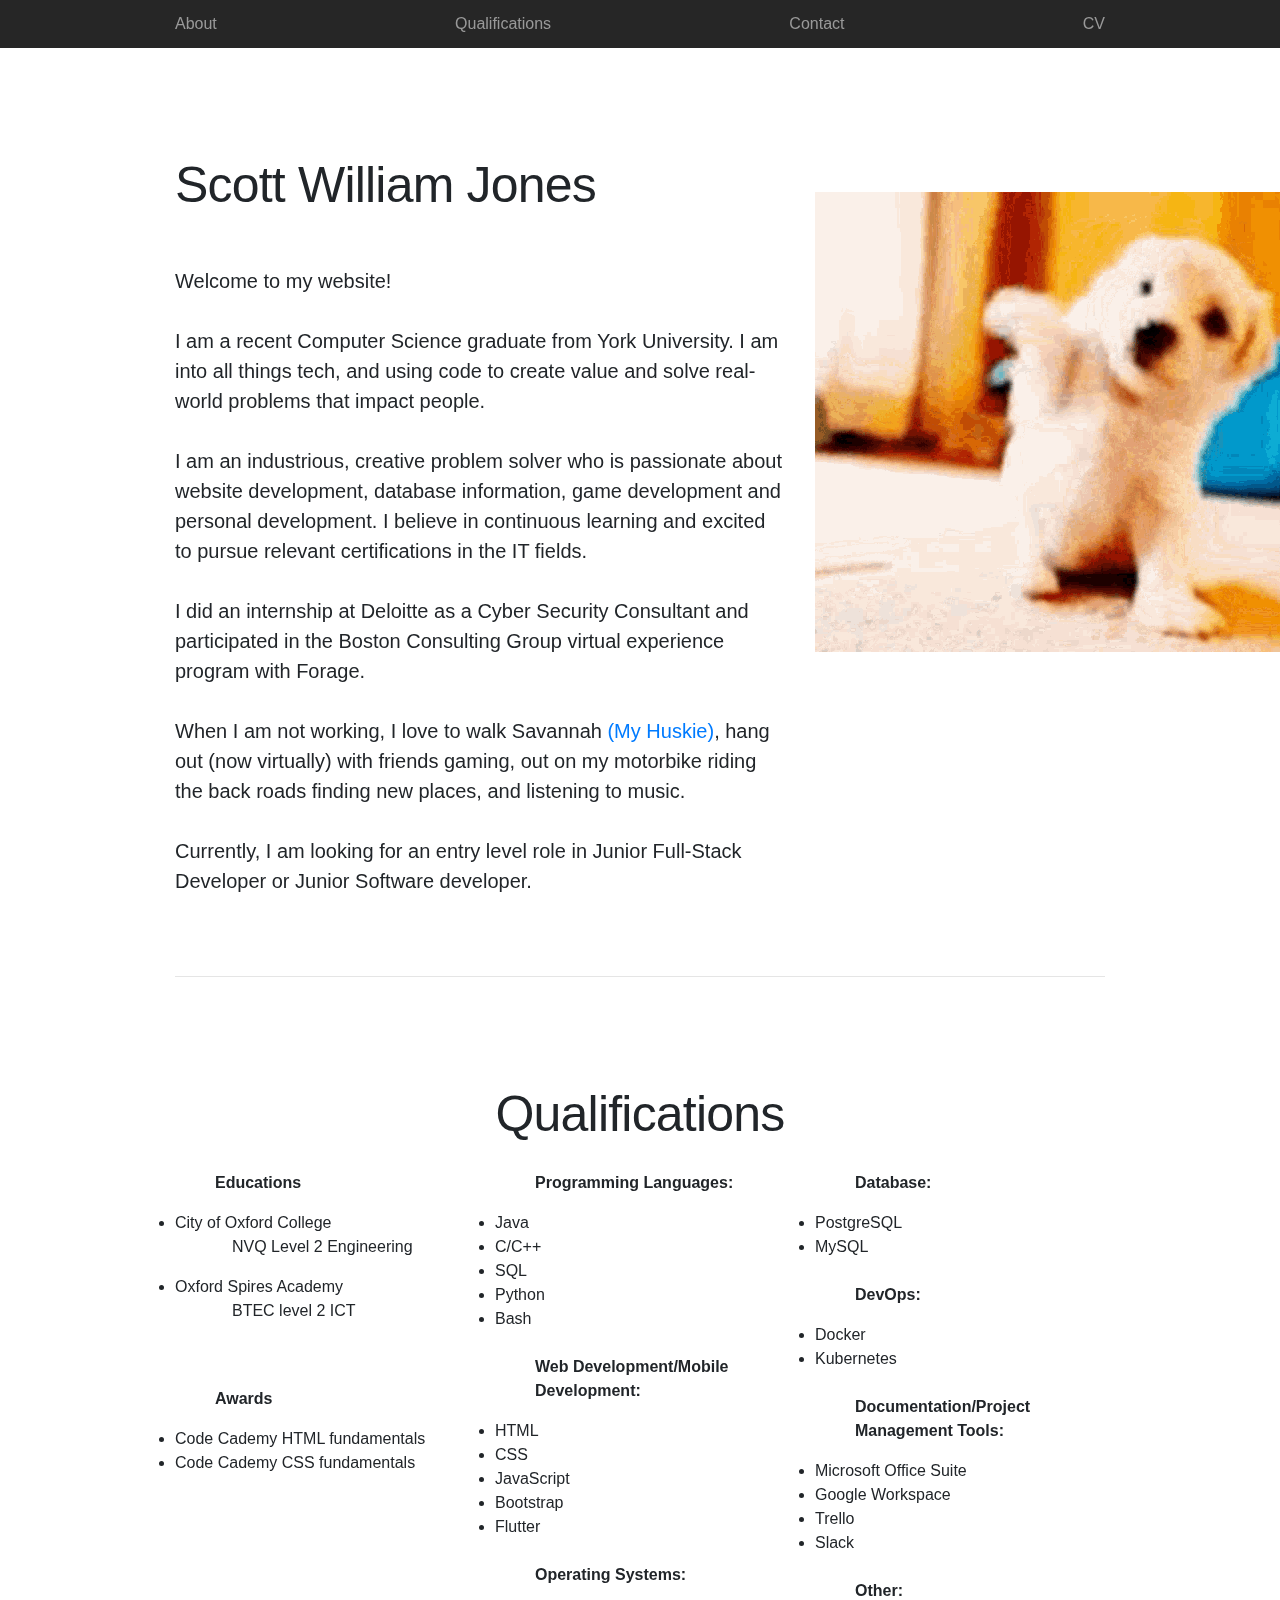
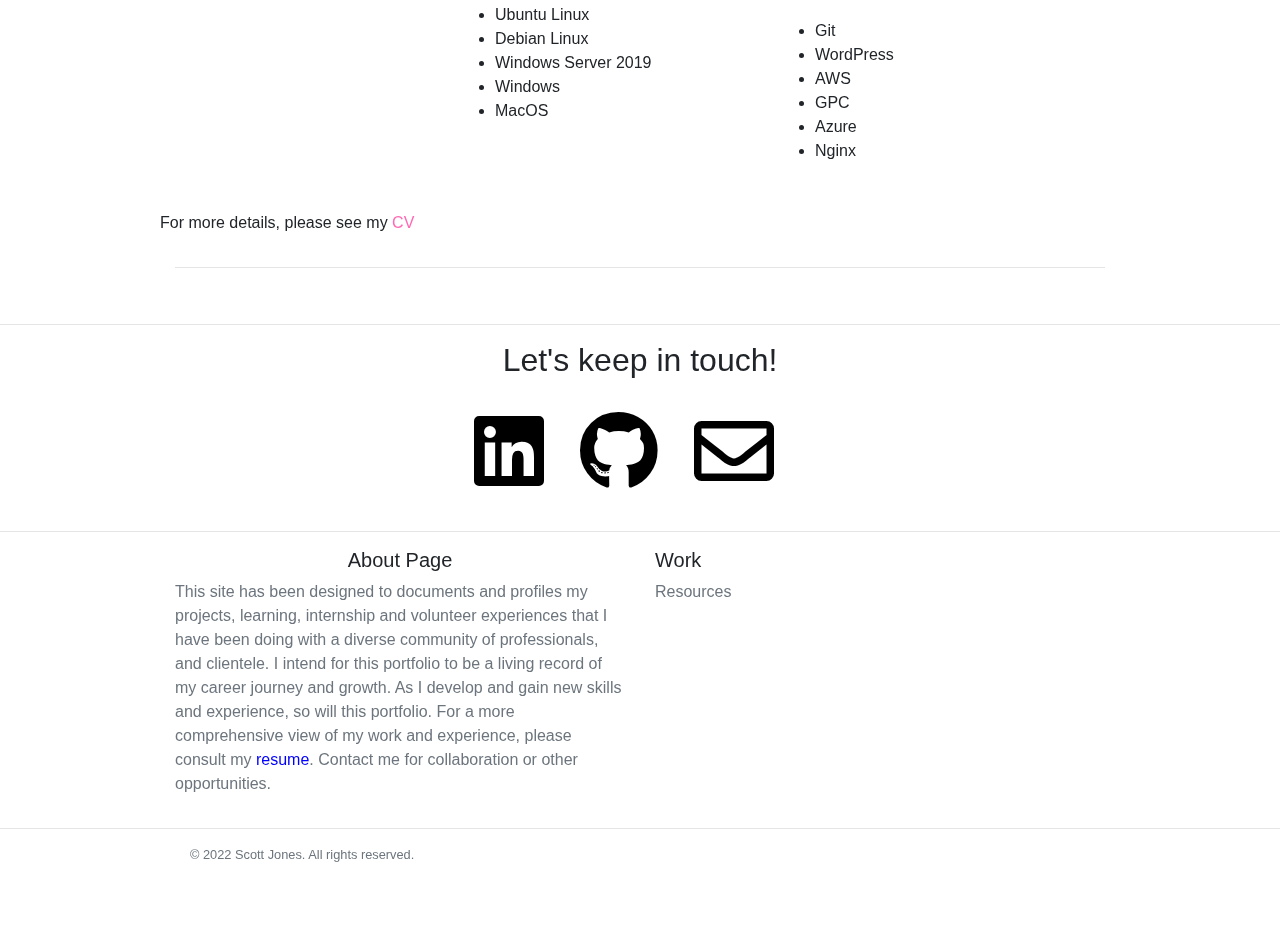
<file: home.html>
<!DOCTYPE html>
<html lang="en">

<head>
    <meta charset="UTF-8" />
    <meta name="viewport" content="width=device-width, initial-scale=1, user-scalable=no" />
    <meta name="description" content="Scott Jones Aspiring Junior Developer">
    <meta name="keywords" content="Web Dev, dev, coding, junior">
    <meta name="author" content="Scott Jones">
    <title>Pinky | Home </title>

    <!-- Bootstrap core CSS and JS keep update-->
    <link rel="stylesheet" href="https://stackpath.bootstrapcdn.com/bootstrap/4.3.1/js/bootstrap.min.js">
    <link rel="stylesheet" href="https://stackpath.bootstrapcdn.com/bootstrap/4.4.1/css/bootstrap.min.css"
        integrity="sha384-Vkoo8x4CGsO3+Hhxv8T/Q5PaXtkKtu6ug5TOeNV6gBiFeWPGFN9MuhOf23Q9Ifjh" crossorigin="anonymous">
    <!-- AOS -->
    <link rel="stylesheet" type="text/css" href="assets/aos/aos.css">

    <!--Font Awesome keep update-->
    <link rel="stylesheet" href="assets/css/fontawesome-all.min.css">

    <!-- Custom styles -->
    <link href="assets/css/home.css" rel="stylesheet">

</head>

<body>
    <nav class="site-header sticky-top py-1">
        <div class="container d-flex flex-column flex-md-row justify-content-between">
            <!--<a class="py-2 d-none d-md-inline-block" href="#">Home</a>-->
            <a class="py-2 d-none d-md-inline-block" href="#about">About</a>
            <a class="py-2 d-none d-md-inline-block" href="#qualifications">Qualifications</a>
            <!--<a class="py-2 d-none d-md-inline-block" href="#work">Projects</a>-->
            <a class="py-2 d-none d-md-inline-block" href="#contact">Contact</a>
            <a class="py-2 d-none d-md-inline-block" href="assets/downloadable/Scott-Jones.pdf" target="__blank">CV</a>
        </div>
    </nav>
    <div class="container marketing">
        <!--featurettes and columns-->
        <!--start about-->
        <div id="about">
            <div class="row featurette">
                <div class="col-md-8" data-aos="fade-left" data-aos-duration="2000">
                    <h2 class="featurette-heading">Scott William Jones</h2>
                    <br><br>
                    <p class="lead"> Welcome to my website!
                        <br><br>
                        I am a recent Computer Science graduate from York University. I am into all things tech, and
                        using code to
                        create value and solve real-world problems that impact people.
                        <br><br>
                        I am an industrious, creative problem solver who is passionate about website development,
                        database
                        information,
                        game development and personal development. I believe in continuous learning and
                        excited to
                        pursue relevant certifications in the IT fields.
                        <br><br>
                        I did an internship at Deloitte as a Cyber Security Consultant and participated in the Boston
                        Consulting
                        Group virtual experience program with Forage.
                        <br><br>
                        When I am not working, I love to walk Savannah <a
                            href="https://www.instagram.com/savannahjones2013/" target="_blank">(My Huskie)</a>, hang
                        out (now virtually)
                        with
                        friends gaming, out on my motorbike riding the back roads finding new places, and
                        listening to music.
                        <br><br>
                        Currently, I am looking for an entry level role in Junior Full-Stack Developer or Junior
                        Software developer.

                    </p>
                    <br>
                </div>
                <!--left-->

                <div class="col-md-4" data-aos="fade-left" data-aos-duration="2000">
                    <br><br><br>
                    <br><br><br>
                    <img src="assets/img/home/hello.gif">
                    <!--<br><br><br>
                    <svg class="bd-placeholder-img bd-placeholder-img-lg featurette-image img-fluid mx-auto" width="500"
                        height="500" xmlns="http://www.w3.org/2000/svg" preserveAspectRatio="xMidYMid slice"
                        focusable="false" role="img" aria-label="Placeholder: 500x500">
                        <title>Placeholder</title>
                        <rect width="100%" height="100%" fill="#eee" /><text x="50%" y="50%" fill="#aaa"
                            dy=".3em">500x500</text>
                    </svg>-->
                </div>
                <!--right-->

            </div>
            <br>
            <hr>
        </div>
        <!--end about-->
        <!-- Three columns of text below the carousel -->
        <div id="qualifications" data-aos="fade-up" data-aos-duration="2000">
            <h2 class="featurette-heading" style="text-align: center;">Qualifications</h2>
            <br>
            <div class="row">
                <div class="col-lg-4">
                    <ul><b>Educations</b></ul>
                    <li>City of Oxford College</li>
                    <p style="text-indent: 45px;"> NVQ Level 2 Engineering</p>
                    <li>Oxford Spires Academy</li>
                    <p style="text-indent: 45px;"> BTEC level 2 ICT</p>
                    <br>

                    <br>
                    <ul><b>Awards</b></ul>
                    <li>Code Cademy HTML fundamentals</li>
                    <li>Code Cademy CSS fundamentals</li>
                    <br>
                </div><!-- /.col-lg-4 -->

                <div class="col-lg-4">
                    <ul><b>Programming Languages:</b></ul>
                    <li>Java</li>
                    <li>C/C++</li>
                    <li>SQL</li>
                    <li>Python</li>
                    <!--<li>PHP</li>-->
                    <li>Bash</li>
                    <!--<li>Powershell</li>-->

                    <br>
                    <ul><b>Web Development/Mobile Development:</b></ul>
                    <li> HTML</li>
                    <li> CSS</li>
                    <li> JavaScript</li>
                    <li> Bootstrap</li>
                    <li>Flutter</li>
                    <br>
                    <ul><b>Operating Systems:</b></ul>
                    <li>Ubuntu Linux</li>
                    <li>Debian Linux</li>
                    <li>Windows Server 2019</li>
                    <li>Windows</li>
                    <li>MacOS</li>
                    <br>

                </div><!-- /.col-lg-4 -->

                <div class="col-lg-4">
                    <!--<ul><b>CyberSecurity Tools:</b></ul>
                    <li>Cain and Abel</li>
                    <li>Cryptool</li>
                    <li>Wireshark</li>
                    <li>Nmap</li>
                    <li>John The Ripper</li>-->

                <ul><b>Database:</b></ul>
                <li>PostgreSQL</li>
                <li>MySQL</li>
                <!--<li>MongoDB</li>-->
                <br>

                <ul><b>DevOps:</b></ul>
                <li>Docker</li>
                <li>Kubernetes</li>
                <!--<li>Jenkins</li>-->
                <!--<li>Splunk</li>-->
                <!--<li>Prometheus</li>-->
                <!--<li>Grafana</li>-->
                <br>

                <ul><b>Documentation/Project Management Tools:</b></ul>
                <li>Microsoft Office Suite</li>
                <li>Google Workspace</li>
                <li>Trello</li>
                <li>Slack</li>
                <br>

                <ul><b>Other:</b></ul>
                <li>Git</li>
                <li>WordPress</li>
                <li>AWS</li>
                <li>GPC</li>
                <li>Azure</li>
                <!--<li>Prometheus</li>
                <li>Grafana</li>-->
                <li>Nginx</li>
                <br>



            </div><!-- /.col-lg-4 -->
            <p>For more details, please see my <a href="assets/downloadable/Scott-Jones.pdf" target="__blank"
                    style="color:hotpink">CV</a></p>
        </div><!-- /.row -->
    </div>
    <!--qualifications-->
    <hr>

    <!--start internship
        <div id="about">
            <div id="internship"></div>
            <div class="row featurette">

                <div class="col-md-12" data-aos="fade-right" data-aos-duration="2000">
                    <h2 class="featurette-heading">Internship Story</h2>
                    <p class="lead">
                        Kevin started his career with Deloitte as a Cyber Risk Advisory Intern. He was involved in
                        Identity Access
                        Management (IAM) Implementation project for one of the
                        biggest telecommunication company in Asia-Pacific.
                        <br><br>
                        He worked with project team performing risk consultancy, server deployment (architecture,
                        software,
                        cryptographic key and proxy),
                        software development,and its various testing and project management.
                        <br><br>
                        In addition, he wrote installation guide, operation guide and test results report for clients.
                        Also, he
                        assisted director and managers by contributing in several documentations
                        such as communication matrix, traceability matrix and project schedule.
                        <br><br>
                        He is very grateful for the internship opportunity. Not only he worked with and learn from
                        creative and
                        supportive cyber security professionals in Deloitte, but also he was
                        introduced and exposed to a field that quite frankly has become his passion since.
                    </p>
                    <br>
                </div>-->
    <!--left-->

    </div>
    <br>
    <hr>
    </div>
    <!--end internship-->

    </div>
    <!--container marketing-->


    <!-- start projects -->

    <!--<div id="projects" data-aos="zoom-in" data-aos-duration="1500">
        <h2 class="featurette-heading" style="text-align: center;"><b><u>Projects</u></b></h2>
        <br>
        <div class="d-md-flex flex-md-equal w-100 my-md-3 pl-md-3">
            <div class="bg-dark mr-md-3 pt-3 px-3 pt-md-5 px-md-5 text-center text-white overflow-hidden">
                <div class="my-3 py-3">
                    <h2 class="display-5">Go Green</h2>
                    <p class="lead">There is No Planet B</p>
                </div>
                <div class="bg-light box-shadow mx-auto"
                    style="width: 80%; height: 300px; border-radius: 21px 21px 0 0;"></div>
            </div>
            <div class="bg-light mr-md-3 pt-3 px-3 pt-md-5 px-md-5 text-center overflow-hidden">
                <div class="my-3 p-3">
                    <h2 class="display-5">Be Proactive</h2>
                    <p class="lead">Not Reactive</p>
                </div>
                <div class="bg-dark box-shadow mx-auto"
                    style="width: 80%; height: 300px; border-radius: 21px 21px 0 0;"></div>
            </div>
        </div>


        <div class="d-md-flex flex-md-equal w-100 my-md-3 pl-md-3">
            <div class="bg-light mr-md-3 pt-3 px-3 pt-md-5 px-md-5 text-center overflow-hidden">
                <div class="my-3 p-3">
                    <h2 class="display-5">#NoRacism</h2>
                    <p class="lead"></p>
                </div>
                <div class="bg-dark box-shadow mx-auto"
                    style="width: 80%; height: 300px; border-radius: 21px 21px 0 0;"></div>
            </div>
            <div class="bg-primary mr-md-3 pt-3 px-3 pt-md-5 px-md-5 text-center text-white overflow-hidden">
                <div class="my-3 py-3">
                    <h2 class="display-5">#StayHome</h2>
                    <p class="lead">Stay Home, Save Lives.</p>
                </div>
                <div class="bg-light box-shadow mx-auto"
                    style="width: 80%; height: 300px; border-radius: 21px 21px 0 0;"></div>
            </div>
        </div>
    </div>-->
    
    <!--end projects-->

    <!--contact-->
    <div class="col-12 col-md" id="contact">
        <h2>Let's keep in touch!</h2>
        <br>
        <a href="https://www.linkedin.com/in/scott-w-jones28/"><i class="fab fa-linkedin fa-5x"></i></a>
        <a href="https://github.com/itspinky95"><i class="fab fa-github fa-5x"></i></a>
        <a href="mailto:scott-w-jones@hotmail.com"><i class="far fa-envelope fa-5x"></i></a>
        <br>
        <br>
    </div>
    <!--end of contact-->

    <hr>

    <!--site map-->
    <div class="container marketing">
        <div class="row" id="site-map">

            <div class="col-6">
                <h5 style="text-align: center;">About Page</h5>

                <p class="text-muted">This site has been designed to documents and profiles my projects, learning,
                    internship
                    and volunteer experiences that I have been doing with a diverse community of professionals, and
                    clientele.
                    I intend for this portfolio to be a living record of my career journey and growth. As I develop and
                    gain new
                    skills and experience, so will this portfolio.
                    <!--I also share some <a href="resources.html" target="__blank" style="color:blue">resources</a> that
                    helped me
                    learning about Programming, Computer Security, Work Life Balance and Personal Development.-->
                    For a more comprehensive view of my work and experience, please consult my <a
                        href="assets/downloadable/Scott-Jones.pdf" target="__blank" style="color:blue">resume</a>.
                    Contact me for collaboration or other opportunities.</p>

            </div>

            <div class="col-3">
                <h5>Work</h5>
                <ul class="list-unstyled text-small">
                    <!--<li><a class="text-muted" href="#internship">Internship</a></li>
                    <li><a class="text-muted" href="#projects">Personal Projects</a></li>
                    <li><a class="text-muted" href="#">Publications</a></li>
                </ul>
            </div>

            <div class="col-3">
                <h5>Miscellaneous</h5>
                <ul class="list-unstyled text-small">
                    <li><a class="text-muted" href="assets/downloadable/Scott-Jones.pdf" target="__blank">Resume</a></li>
                    <li><a class="text-muted" href="travel.html" target="__blank">My Travel Bucket List</a></li>-->
                    <!--<li><a class="text-muted" href="fiveyear.html" target="__blank">My Five Year Plan</a></li>-->
                    <li><a class="text-muted" href="resources.html" target="__blank">Resources</a></li>
                </ul>
            </div>

        </div>
    </div>
    <!--end of site map-->
    <hr>

    <footer class="footer">
        <div class="container">
            <div class="col-12 col-md">
                <small class="d-block mb-3 text-muted">&copy; 2022 Scott Jones. All rights reserved.</small>
            </div>
        </div>
    </footer>

    <!--AOS JS keep update-->
    <script src="https://code.jquery.com/jquery-3.5.0.js"></script>
    <script src="assets/aos/aos.js"></script>
    <script type="text/javascript">
        AOS.init({
            easing: 'ease-in-out-sine'
        });
    </script>

    <!--bootstrap keep update-->
    <script src="https://code.jquery.com/jquery-3.3.1.slim.min.js"
        integrity="sha384-q8i/X+965DzO0rT7abK41JStQIAqVgRVzpbzo5smXKp4YfRvH+8abtTE1Pi6jizo"
        crossorigin="anonymous"></script>
    <script src="https://cdnjs.cloudflare.com/ajax/libs/popper.js/1.14.7/umd/popper.min.js"
        integrity="sha384-UO2eT0CpHqdSJQ6hJty5KVphtPhzWj9WO1clHTMGa3JDZwrnQq4sF86dIHNDz0W1"
        crossorigin="anonymous"></script>
    <script src="https://stackpath.bootstrapcdn.com/bootstrap/4.3.1/js/bootstrap.min.js"
        integrity="sha384-JjSmVgyd0p3pXB1rRibZUAYoIIy6OrQ6VrjIEaFf/nJGzIxFDsf4x0xIM+B07jRM"
        crossorigin="anonymous"></script>
</body>

</html>
</file>
<file: assets/css/home.css>
/*background*/
.bg {
    background: linear-gradient(-45deg, #ee7752, #e73c7e, #23a6d5, #23d5ab);
    position: relative;
    background-size: 400% 400%;
    -webkit-animation: gradientBG 10s ease infinite;
    animation: gradientBG 10s ease infinite;

}

@-webkit-keyframes gradientBG {
    0% {
        background-position: 0% 50%;
    }

    50% {
        background-position: 100% 50%;
    }

    100% {
        background-position: 0% 50%;
    }
}

@keyframes gradientBG {
    0% {
        background-position: 0% 50%;
    }

    50% {
        background-position: 100% 50%;
    }

    100% {
        background-position: 0% 50%;
    }
}

.container {
    max-width: 960px;
}

/*
     * Custom translucent site header
     */

.site-header {
    background-color: rgba(0, 0, 0, .85);
    -webkit-backdrop-filter: saturate(180%) blur(20px);
    backdrop-filter: saturate(180%) blur(20px);
}

.site-header a {
    color: #999;
    transition: ease-in-out color .15s;
}

.site-header a:hover {
    color: #fff;
    text-decoration: none;
}



/*
     * Extra utilities
     */

.border-top {
    border-top: 1px solid #e5e5e5;
}

.border-bottom {
    border-bottom: 1px solid #e5e5e5;
}

.box-shadow {
    box-shadow: 0 .25rem .75rem rgba(0, 0, 0, .05);
}

.flex-equal>* {
    -ms-flex: 1;
    -webkit-box-flex: 1;
    flex: 1;
}

@media (min-width: 768px) {
    .flex-md-equal>* {
        -ms-flex: 1;
        -webkit-box-flex: 1;
        flex: 1;
    }
}

.overflow-hidden {
    overflow: hidden;
}


/*sticky footer*/
html {
    position: relative;
    min-height: 100%;
}

body {
    /* Margin bottom by footer height */
    margin-bottom: 60px;
}

#contact .footer {
    position: absolute;
    bottom: 0;
    width: 100%;
    /* Set the fixed height of the footer here */
    height: 60px;
    line-height: 60px;
    /* Vertically center the text there */
    background-color: #f5f5f5;
}

/* MARKETING CONTENT
  -------------------------------------------------- */

/* Center align the text within the three columns below the carousel */
.marketing .col-lg-4 {
    margin-bottom: 1.5rem;
    text-align: center;
}

.marketing h2 {
    font-weight: 400;
}

.marketing .col-lg-4 p {
    margin-right: .75rem;
    margin-left: .75rem;
}

.marketing #qualifications .col-lg-4 {
    text-align: left;
}

/* Featurettes
    ------------------------- */


/* Thin out the marketing headings */
.featurette-heading {
    font-weight: 300;
    line-height: 1;
    letter-spacing: -.05rem;
}


/* RESPONSIVE CSS
    -------------------------------------------------- */

@media (min-width: 40em) {

    /* Bump up size of carousel content */
    .carousel-caption p {
        margin-bottom: 1.25rem;
        font-size: 1.25rem;
        line-height: 1.4;
    }

    .featurette-heading {
        font-size: 50px;
    }
}

@media (min-width: 62em) {
    .featurette-heading {
        margin-top: 7rem;
    }
}

/*Icons*/
#contact {
    text-align: center;
}

#contact a {
    color: black;
    letter-spacing: 2rem;
}
</file>
